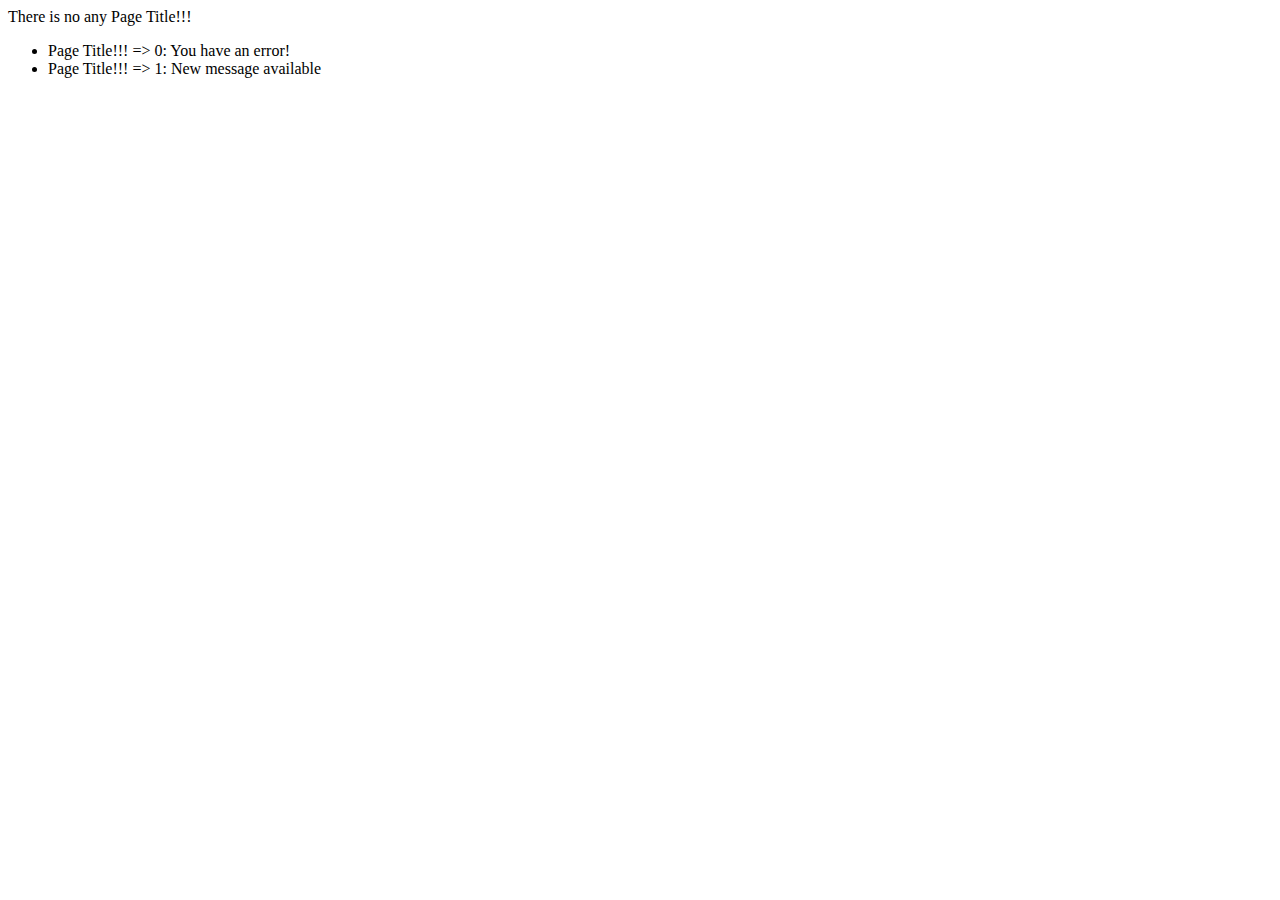
<file: index.html>
<!DOCTYPE html>

<html>

<head>
	<title>AnthillEvo</title>

    <script src="./js/jquery-1.9.0.js" type="text/javascript"></script>
    <script src="./js/lodash.compat.js" type="text/javascript"></script>
	<script src="./js/anthill.js" type="text/javascript"></script>
	<script src="./js/anthill.modules.js" type="text/javascript"></script>
	<script src="./js/anthill.tpl.js" type="text/javascript"></script>

	<script type="text/javascript">
		var params = (function () {
			var search = window.location.search.slice(1);

			var result = {},
				pairs = search.split('&');

			for (var i = 0, len = pairs.length; i < len; i++) {
				pairs[i] = pairs[i].split('=');
				result[pairs[i][0]] = decodeURIComponent(pairs[i][1]);
			}

			return result;
		})();

		var test = function (callback) {
			console.time('Timer');

			callback();

			console.timeEnd('Timer');
		};

		var tpl, live;

		var data = {};

		data.lang = new Ai('Model', {
			layout: {
				title: 'Page Title!!!',
				no_messages: 'No messages!'
			}
		});

		data.values = new Ai('Model', {
			bool: true,
			user: 'ReMonkey',
			list: ['item-1', 'item-2', 'item-3', 'item-4', 'item-5', 'item-6'],
			messages: [
				{type: 'error', text: 'You have an error!'},
				{type: 'info', text: 'New message available'}
			],
			nested_list: [
				['ni-1', 'ni-2', 'ni-3', 'ni-4', 'ni-5'],
				['ni-1', 'ni-2', 'ni-3', 'ni-4', 'ni-5'],
				['ni-1', 'ni-2', 'ni-3', 'ni-4', 'ni-5'],
				['ni-1', 'ni-2', 'ni-3', 'ni-4', 'ni-5']
			],
			sorted_list: []
		});

		data.form = new Ai('Model', {
			text: 'Some test text.',
			checkbox: true,
			radio: 2,
			range: {
				min: 1,
				max: 10,
				current: 5
			},
			select: {
				options: ['January', 'February', 'March', 'April', 'May', 'June', 'July', 'August', 'September', 'October', 'November', 'December'],
				current: 6
			},
			file: {},
			files: []
		});

		data.actions = new Ai('Model', {
			click: function () {
				console.log('That was a click!!!');
			}
		});

		var sorting = function (a, b) {
			if (a > b) return 1;
			if (a < b) return -1;
			return 0;
		};

		for (var i = 0, len = 100; i < len; i++) {
			data.values.set('sorted_list.[' + i + ']', '[' + Math.floor(Math.random() * 10) + '] Test item has indes %s and i is ' + i);
		}

		data.faker = {
			texts: {
				description: 'Lorem ipsum dolor sit amet, consectetur adipiscing elit. Mauris dapibus semper nibh, et venenatis arcu. Nam rutrum nisl quis hendrerit imperdiet. Nullam auctor iaculis egestas. Mauris vulputate tristique maximus. Integer porta luctus tempor. In eget semper arcu. Vestibulum lacinia magna eros. Donec rhoncus nisi et ultrices semper. Vivamus ut pretium arcu.'
			}
		};

		(function ($) {
			var firstStep = function () {
				console.time('Timer compile');

				// for (var i = 0; i < 1000; i++)
					tpl = new TPL(defer_1.responseText);

				console.timeEnd('Timer compile');

				console.log('%O', tpl);

				// return;

				if (params.click !== undefined || params['2click'] !== undefined) {
					$(window).on('click', handleClick);
				}
				else {
					secondStep();
				}
			};

			var secondStep = function () {
				console.time('Timer create');

				// for (var i = 0; i < 10000; i++) {
					live = tpl(data);
					live.appendTo('body');
				// }

				console.timeEnd('Timer create');
			};

			var handleClick = function () {
				secondStep();
			};

			var start = function () {
				if (params['2click'] !== undefined) {
					$(window).one('click', firstStep);
				}
				else {
					firstStep();
				}
			};

			var defer_1 = $.get('./tpls/' + (params.tpl || 'default') + '.html'),
				defer_2 = $.ready.promise();

			$.when(defer_1, defer_2).then(start);
		})(jQuery)
	</script>
</head>

<body>
</body>

</html>
</file>
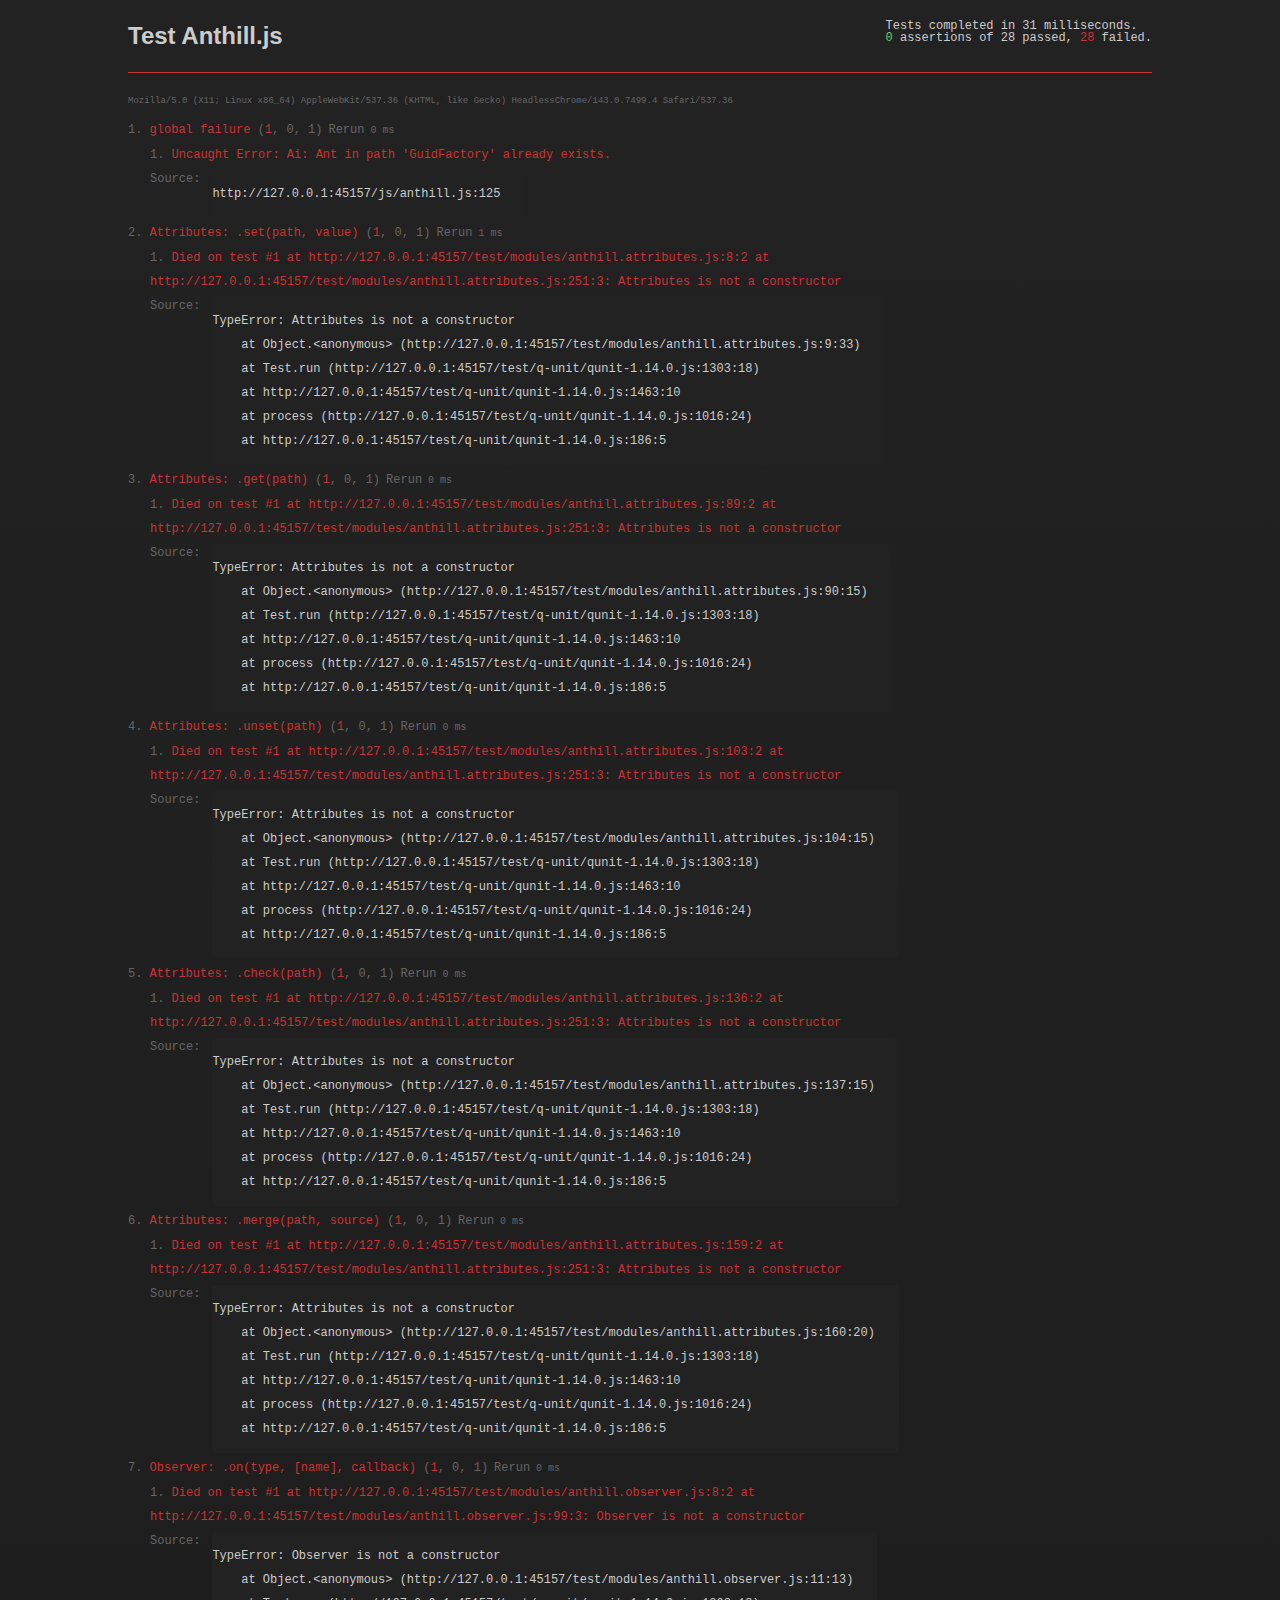
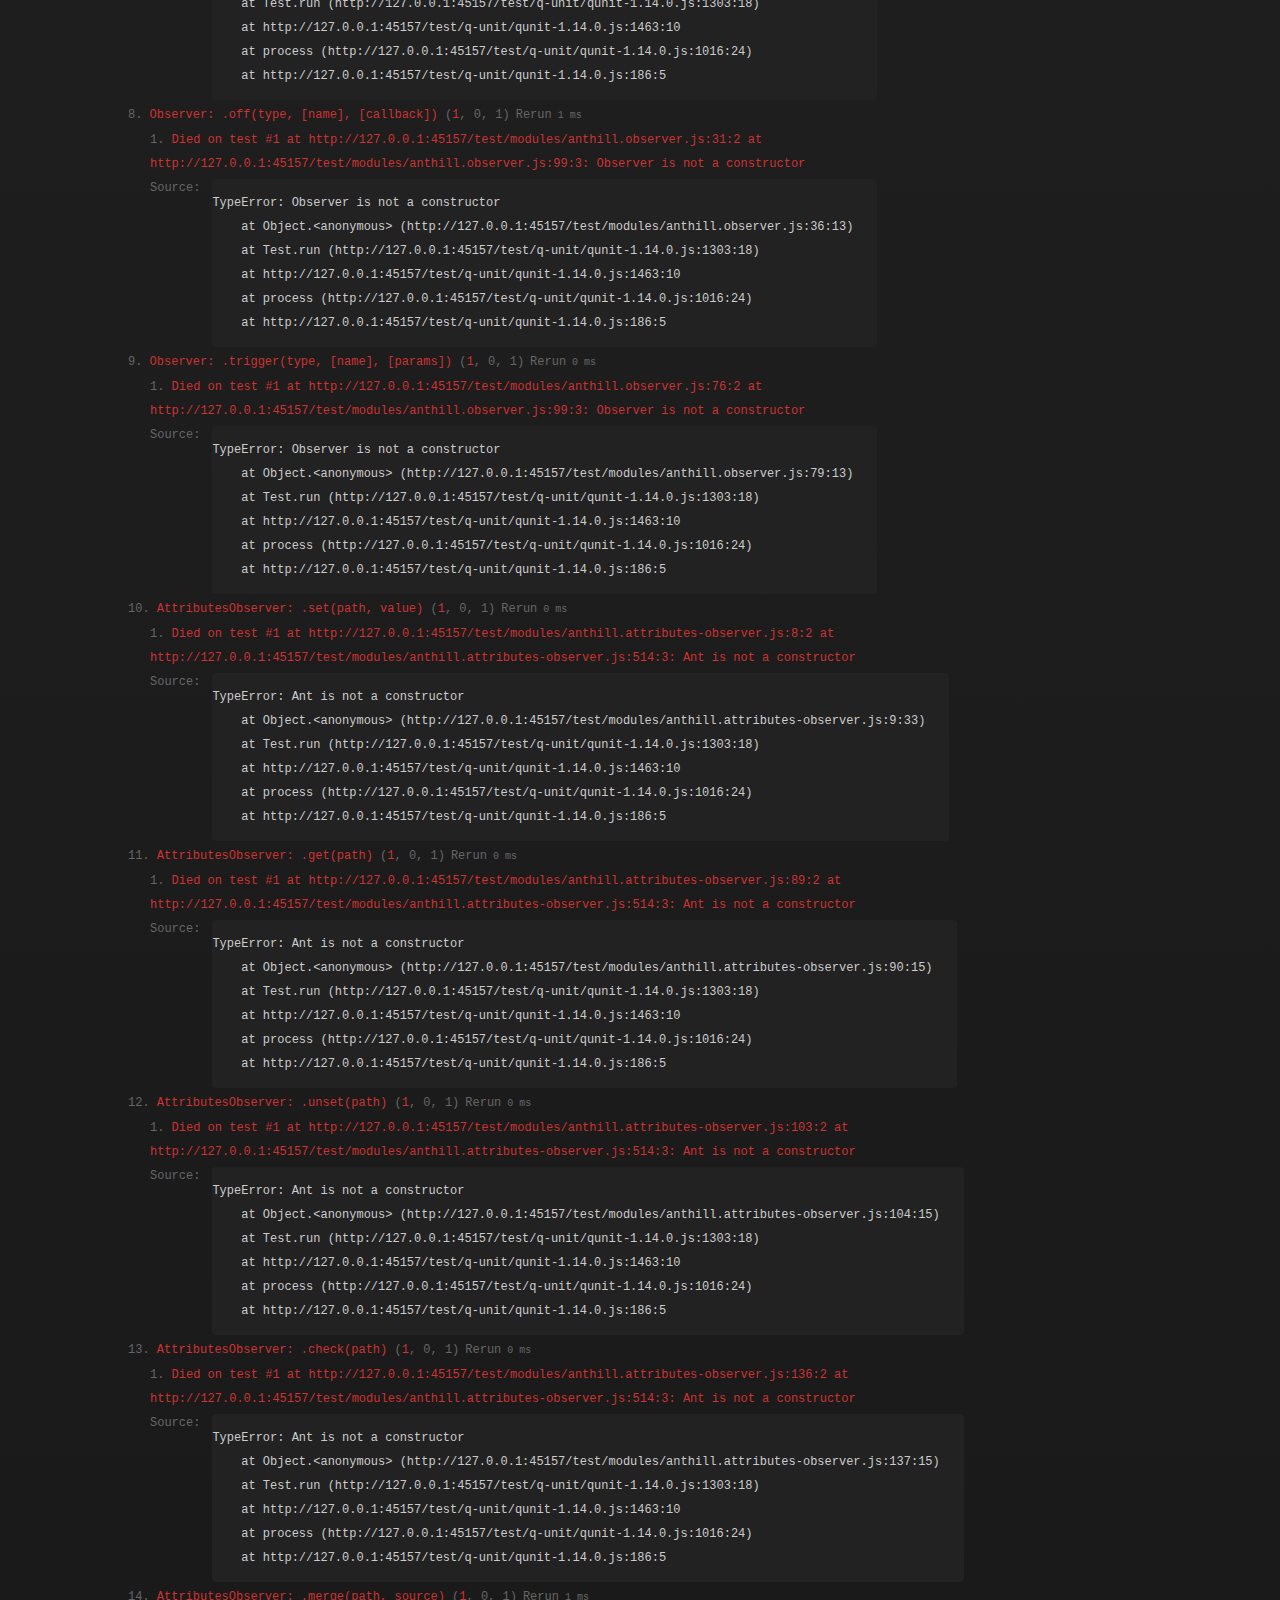
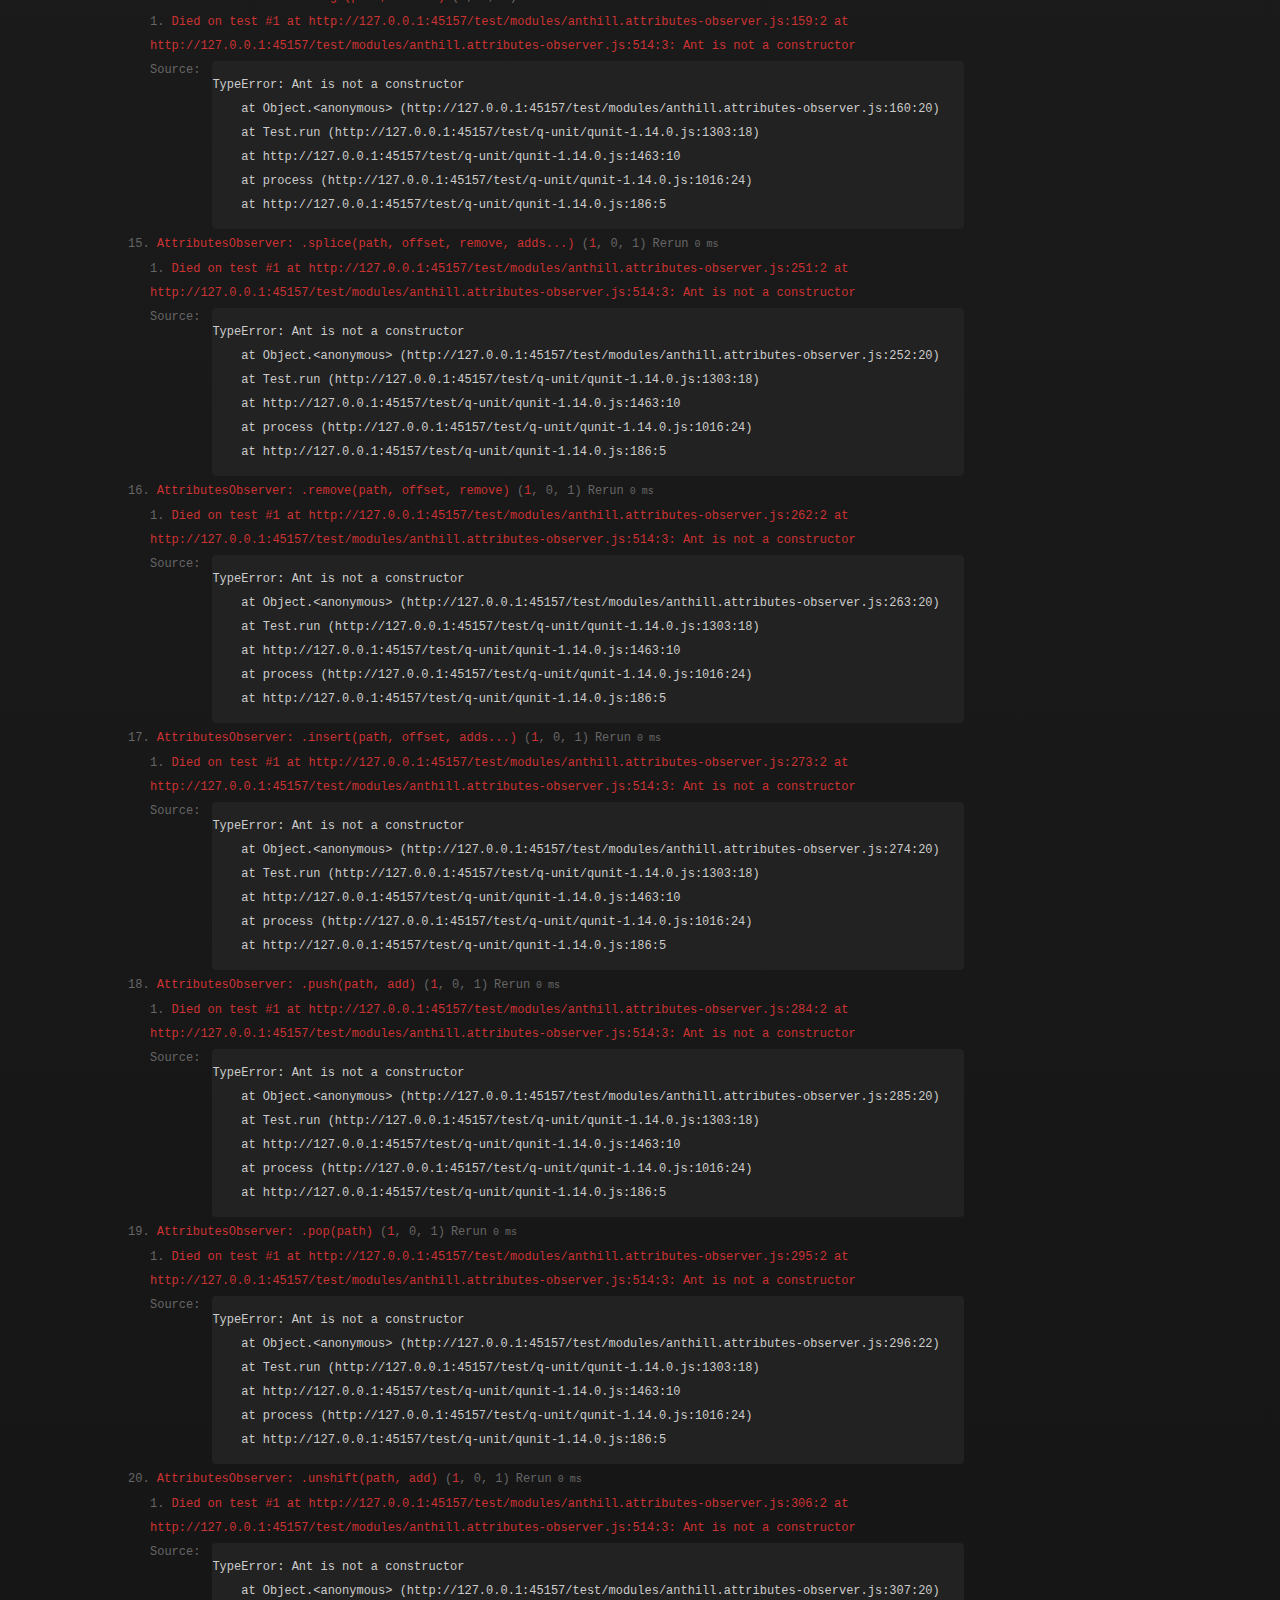
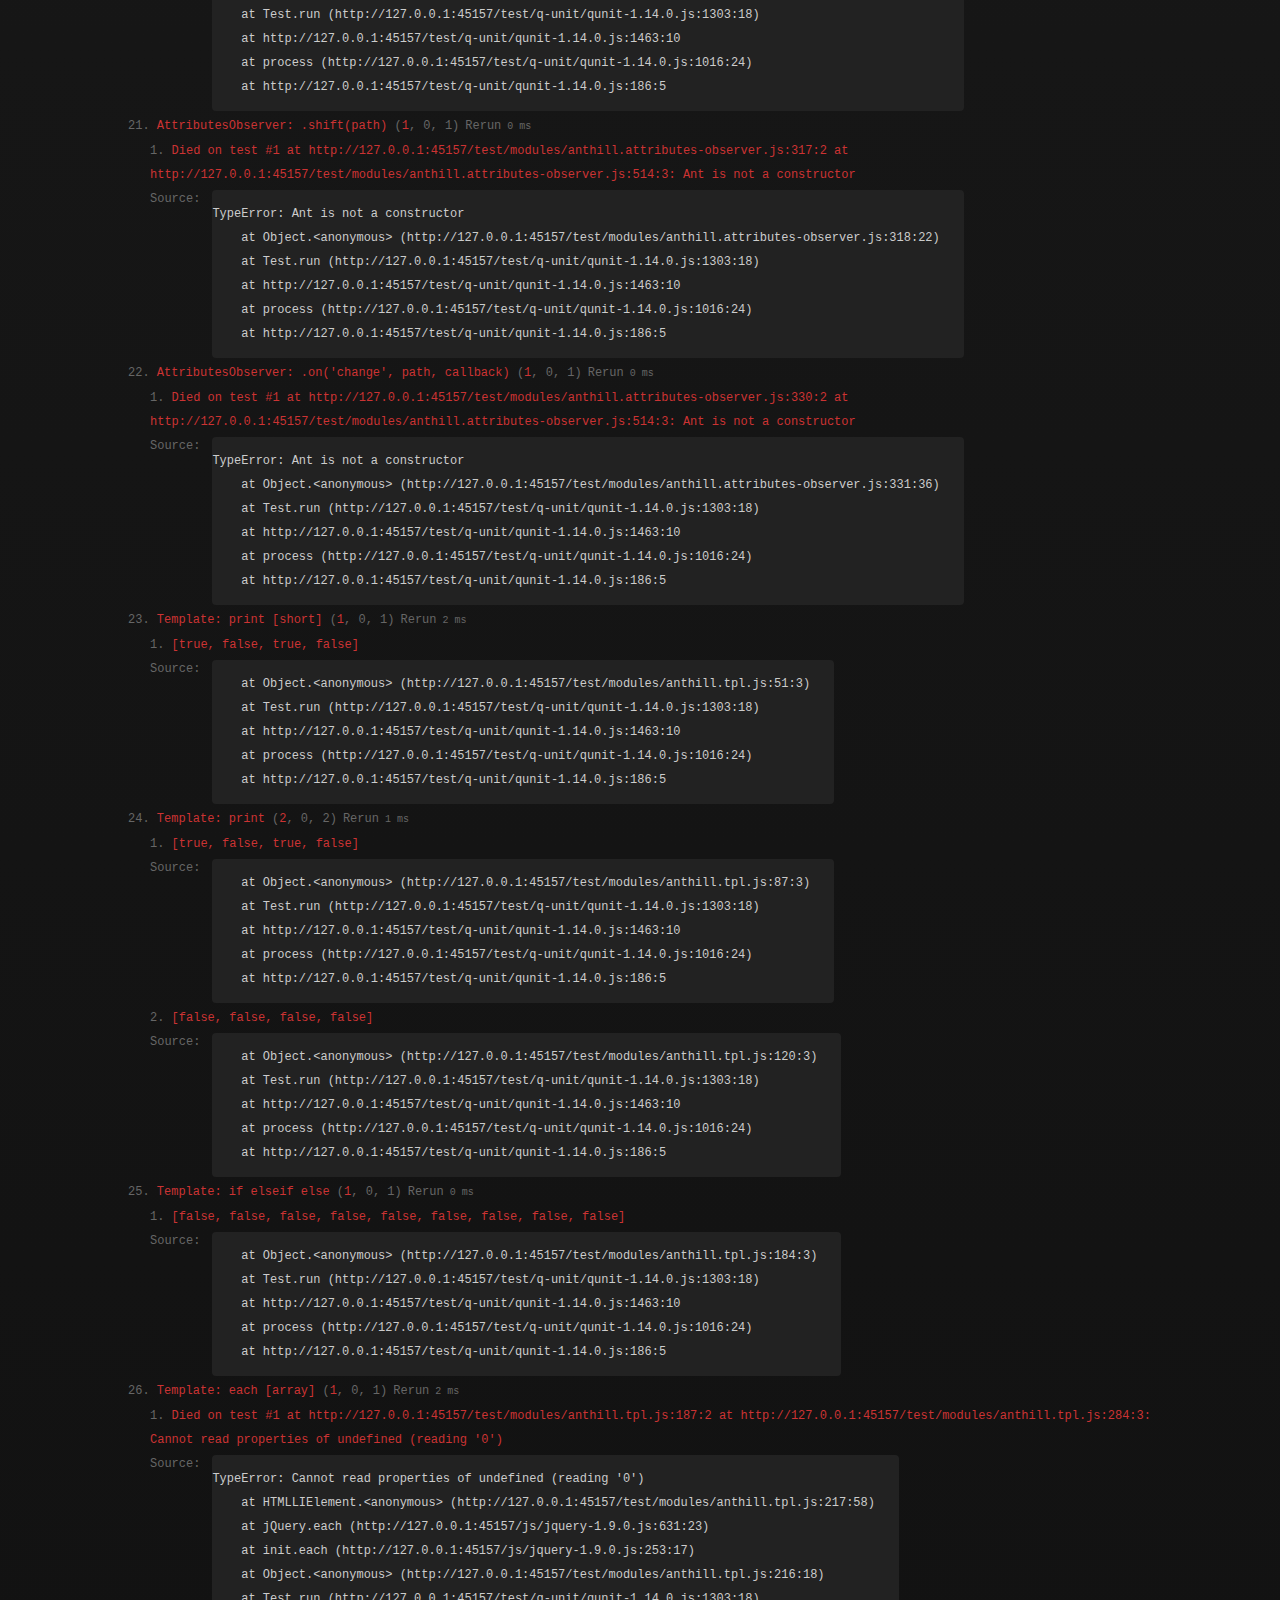
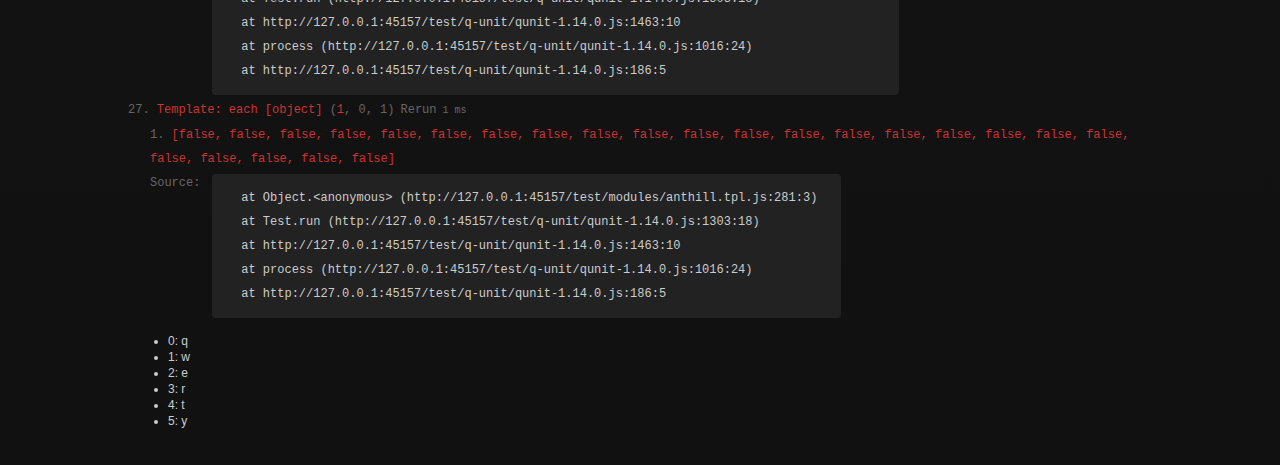
<file: test/index.html>
<!DOCTYPE html>

<html>

<head>
	<title>UTest - Anthill</title>

	<link href="./q-unit/qunit-theme-ninja.css" type="text/css" rel="stylesheet" />
	<script src="./q-unit/qunit-1.14.0.js" type="text/javascript"></script>

	<script src="../js/jquery-1.9.0.js"></script>
	<script src="../js/lodash.compat.js"></script>
	<script src="../js/anthill.js"></script>
	<script src="../js/anthill.modules.js" type="text/javascript"></script>
	<script src="../js/anthill.tpl.js" type="text/javascript"></script>

	<script type="text/javascript">
		(function ($) {
			var files = {
				'attributes': './modules/anthill.attributes.js',
				'observer': './modules/anthill.observer.js',
				'attribute-observer': './modules/anthill.attributes-observer.js',
				'tpl': './modules/anthill.tpl.js'
			};

			var params = (function () {
				var search = window.location.search.slice(1);

				var result = {},
					pairs = search.split('&');

				for (var i = 0, len = pairs.length; i < len; i++) {
					pairs[i] = pairs[i].split('=');
					result[pairs[i][0]] = decodeURIComponent(pairs[i][1]);
				}

				return result;
			})();

			var load = (function () {
				var head = document.head || document.getElementsByTagName('head')[0];

				var prev = null;

				return function (file) {
					var defer = $.Deferred();

					var success = function () {
						var script = document.createElement('script');

						script.src = file;
						script.type = 'text/javascript';

						script.onreadystatechange = function () {     
							if (this.readyState === 'complete' || this.readyState === 'loaded') {     
								setTimeout(defer.resolve, 0)
							}
						};

						script.onload = defer.resolve;
						script.onerror = defer.reject;

						head.appendChild(script);
					};

					var fail = function () {
						console.warn('Can\'t start load file ' + file);
					};

					$.when(prev).then(success, fail);

					prev = defer;
				};
			})();

			var init = function () {
				var modules = params.modules ? params.modules.split(',') : _.keys(files);

				for (var i = 0, len = modules.length; i < len; i++) {
					load(files[modules[i]]);
				}
			};

			$(init);

		})(jQuery);
	</script>

</head>

<body>
	<h1 id="qunit-header">Test Anthill.js</h1>

	<h2 id="qunit-banner"></h2>

	<h2 id="qunit-userAgent"></h2>
	
	<ol id="qunit-tests">
	</ol>
</body>

</html>
</file>
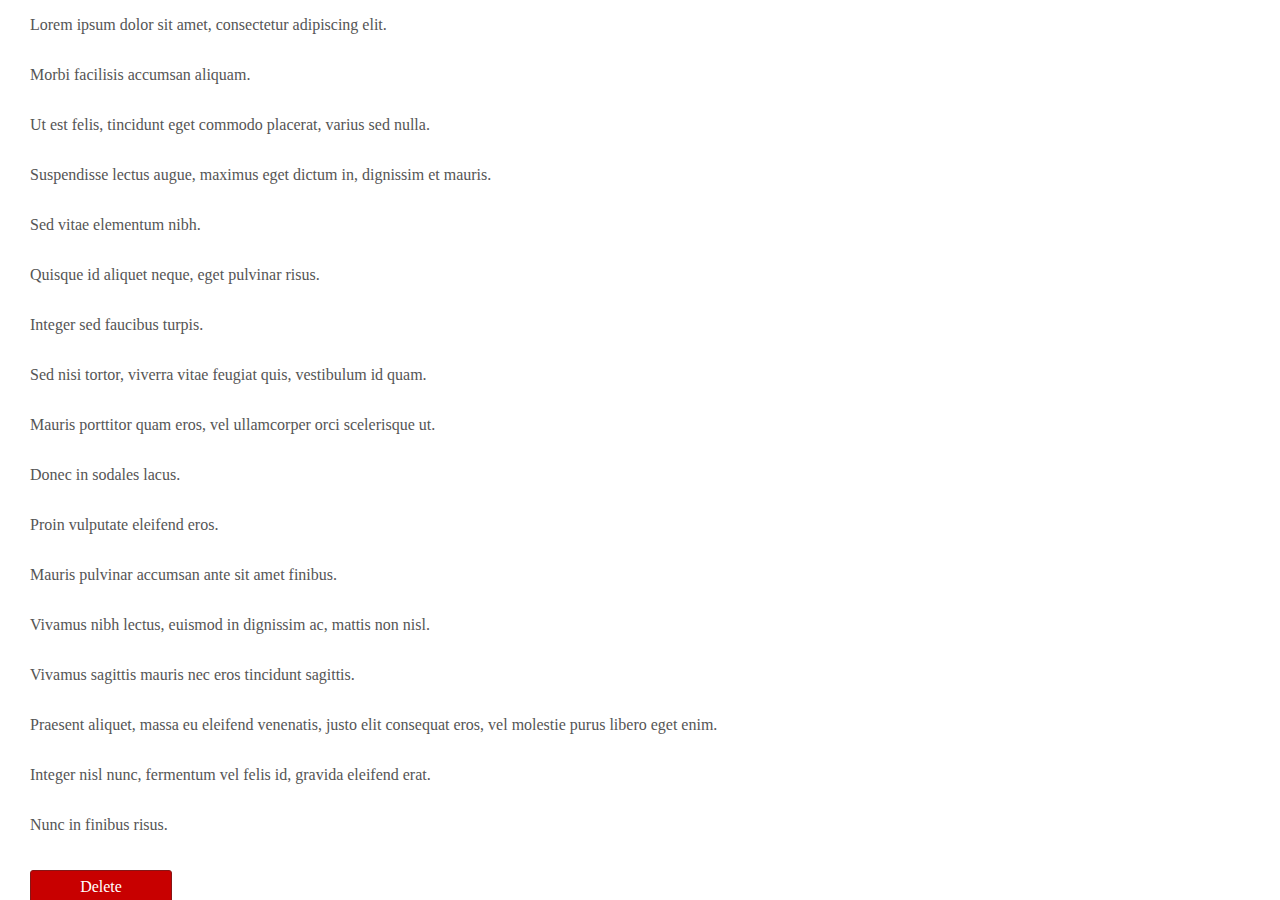
<file: example/box/index.html>
<!DOCTYPE html>

<html>

<head>
	<title>Box - AnthillEvo</title>
	
	<meta name="viewport" content="width=580, initial-scale=1, maximum-scale=1" />

	<link rel="icon" type="image/png" href="../../icon.png" />

	<link href="./css/style.css" type="text/css" rel="stylesheet" />

    <script src="../../js/jquery-1.9.0.js" type="text/javascript"></script>
    <script src="../../js/lodash.compat.js" type="text/javascript"></script>
	<script src="../../js/anthill.js" type="text/javascript"></script>
	<script src="../../js/anthill.tpl.js" type="text/javascript"></script>

	<script src="./js/box.model.js" type="text/javascript"></script>
	<script src="./js/box.view.js" type="text/javascript"></script>

	<script src="./js/box.init.js" type="text/javascript"></script>
</head>

<body>

<div id="wrapper">
	<div class="indent">
		<p>Lorem ipsum dolor sit amet, consectetur adipiscing elit.</p>
		<p>Morbi facilisis accumsan aliquam.</p>
		<p>Ut est felis, tincidunt eget commodo placerat, varius sed nulla.</p>
		<p>Suspendisse lectus augue, maximus eget dictum in, dignissim et mauris.</p>
		<p>Sed vitae elementum nibh.</p>
		<p>Quisque id aliquet neque, eget pulvinar risus.</p>
		<p>Integer sed faucibus turpis.</p>
		<p>Sed nisi tortor, viverra vitae feugiat quis, vestibulum id quam.</p>
		<p>Mauris porttitor quam eros, vel ullamcorper orci scelerisque ut.</p>
		<p>Donec in sodales lacus.</p>
		<p>Proin vulputate eleifend eros.</p>
		<p>Mauris pulvinar accumsan ante sit amet finibus.</p>
		<p>Vivamus nibh lectus, euismod in dignissim ac, mattis non nisl.</p>
		<p>Vivamus sagittis mauris nec eros tincidunt sagittis.</p>
		<p>Praesent aliquet, massa eu eleifend venenatis, justo elit consequat eros, vel molestie purus libero eget enim.</p>
		<p>Integer nisl nunc, fermentum vel felis id, gravida eleifend erat.</p>
		<p>Nunc in finibus risus.</p>

		<div class="button-box">
			<a href="#" class="btn btn-danger" id="delete">Delete</a>
		</div>

		<p>Nullam et sem at ligula porta congue ac quis urna.</p>
		<p>Nulla in orci mauris.</p>
		<p>Class aptent taciti sociosqu ad litora torquent per conubia nostra, per inceptos himenaeos.</p>
		<p>Fusce mattis sem rhoncus fringilla pharetra.</p>
		<p>Pellentesque sed risus massa.</p>
		<p>Nulla facilisi.</p>
		<p>Pellentesque aliquam in nibh volutpat aliquet.</p>
		<p>Praesent in tristique sapien.</p>
		<p>Donec non tortor vitae est faucibus ultricies eget vitae orci.</p>
		<p>Proin varius enim risus, ut porttitor lorem semper eu.</p>

		<p>Cras maximus arcu non mi ultrices, id vehicula urna auctor.</p>
		<p>Suspendisse potenti.</p>
		<p>Sed et neque venenatis, gravida nisi non, venenatis elit.</p>
		<p>Donec mattis, leo eget dictum viverra, massa sem faucibus tellus, quis convallis elit ipsum nec orci.</p>
		<p>Pellentesque a erat eu erat ullamcorper pretium.</p>
		<p>Curabitur pharetra imperdiet ultrices.</p>
		<p>Praesent sit amet lectus sed velit tristique facilisis.</p>
		<p>Donec eros purus, dignissim ut maximus tincidunt, porttitor in urna.</p>
		<p>Ut a nunc et elit scelerisque luctus et sed dolor.</p>
		<p>Donec tempor tristique nisl, quis venenatis ligula commodo sed.</p>
		<p>Vivamus lacus turpis, lobortis eu tincidunt vel, pretium quis nunc. Integer fermentum ac dolor ut finibus.</p>
	</div>
</div>

</body>

</html>
</file>
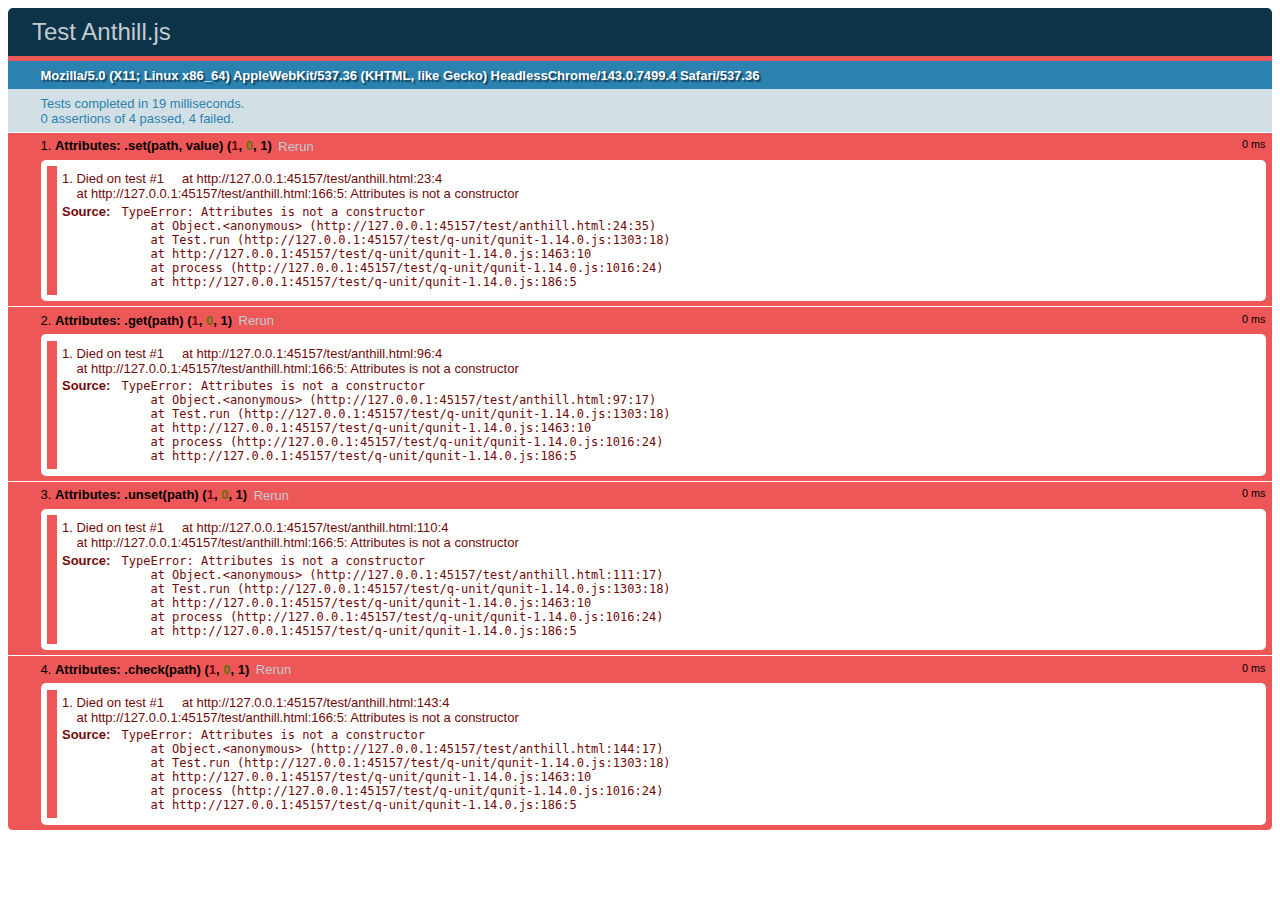
<file: test/anthill.html>
<!DOCTYPE html>

<html>

<head>
	<title>UTest - Anthill</title>

	<link href="./q-unit/qunit-1.14.0.css" type="text/css" rel="stylesheet" />
	<script src="./q-unit/qunit-1.14.0.js" type="text/javascript"></script>

	<script src="../js/jquery-1.9.0.js"></script>
	<script src="../js/lodash.compat.js"></script>
	<script src="../js/anthill.js"></script>

	<script type="text/javascript">

		(function (Ai) {

			var Attributes = Ai({mixins: ['Attributes']});

			QUnit.module('Attributes');

			test('.set(path, value)', function () {
				var old_1, old_2, sk, space = new Attributes();

				/* Simple */
				old_1 = space.set('test_1', 'Test string 1');

				ok(space.test_1 === 'Test string 1', 'New value 1');
				ok(old_1 === undefined, 'Old value 1');

				old_2 = space.set('test_1', 'Test string 2');

				ok(space.test_1 === 'Test string 2', 'New value 2');
				ok(old_2 === 'Test string 1', 'Old value 2');

				/* Nested */
				old_1 = space.set('test_2.value', 'Test string 1');

				ok(space.test_2.value === 'Test string 1', 'New value 3');
				ok(old_1 === undefined, 'Old value 3');

				old_2 = space.set('test_2.value', 'Test string 2');

				ok(space.test_2.value === 'Test string 2', 'New value 4');
				ok(old_2 === 'Test string 1', 'Old value 4');

				/* Arrays */
				space.set('test_3', ['Test string 1', 'Test string 2', 'Test string 3']);

				old_1 = space.set('test_3.[1]', 'New string 1');

				ok(space.test_3[1] === 'New string 1', 'New value 5');
				ok(old_1 === 'Test string 2', 'Old value 5');

				sk = space._getStaticKey('test_3', 1);

				old_2 = space.set('test_3.{' + sk + '}', 'New string 2');

				ok(space.test_3[1] === 'New string 2', 'New value 6 [static path]');
				ok(old_2 === 'New string 1', 'Old value 6 [static path]');

				/* Multiple */
				old_1 = space.set({
					'test_4.item_1': 'Test 1',
					'test_4.item_2': 'Test 2',
					'test_4.item_3': 'Test 3',
					'test_4.item_4': 'Test 4'
				});

				ok(space.test_4.item_1 === 'Test 1', 'New value 7');
				ok(space.test_4.item_2 === 'Test 2', 'New value 7');
				ok(space.test_4.item_3 === 'Test 3', 'New value 7');
				ok(space.test_4.item_4 === 'Test 4', 'New value 7');

				ok(old_1['test_4.item_1'] === undefined, 'Old value 7');
				ok(old_1['test_4.item_2'] === undefined, 'Old value 7');
				ok(old_1['test_4.item_3'] === undefined, 'Old value 7');
				ok(old_1['test_4.item_4'] === undefined, 'Old value 7');

				old_2 = space.set({
					'test_4.item_2': 'New 2',
					'test_4.item_4': 'New 4'
				});

				ok(space.test_4.item_1 === 'Test 1', 'New value 7');
				ok(space.test_4.item_2 === 'New 2', 'New value 8');
				ok(space.test_4.item_3 === 'Test 3', 'New value 7');
				ok(space.test_4.item_4 === 'New 4', 'New value 8');

				ok(old_2['test_4.item_2'] === 'Test 2', 'Old value 8');
				ok(old_2['test_4.item_4'] === 'Test 4', 'Old value 8');

			});

			test('.get(path)', function () {
				var space = new Attributes();

				/* Simple */
				space.set('test_1', 'Test string 1');
				ok(space.get('test_1') === 'Test string 1', 'Get current value 1');
				
				/* Nested */
				space.set('test_2.value', 'Test string 1');
				ok(space.get('test_2.value') === 'Test string 1', 'Get current value 2');

				/* Arrays */
			});

			test('.unset(path)', function () {
				var space = new Attributes();

				/* Simple */
				space.set('test_1', 'Test string 1');
				space.unset('test_1');

				ok(('test_1' in space) === false, 'Unset 1');

				/* Nested */
				space.set('test_2.value', 'Test string 1');
				space.unset('test_2.value');

				ok(('value' in space.test_2) === false, 'Unset 2');

				/* Arrays */
				space.set('test_3', [1, 2, 3, 4, 5, 6, 7]);

				space.unset('test_3.[0]');
				space.unset('test_3.[4]');

				ok((0 in space.test_3) === false, 'Unset 3');
				ok((4 in space.test_3) === false, 'Unset 3');

				/* Multiple */
				space.set('test_4', 'Test string 1');
				space.set('test_5.value', 'Test string 1');

				space.unset('test_4', 'test_5.value');

				ok(('test_4' in space) === false && ('value' in space.test_5) === false, 'Double unset');
			});

			test('.check(path)', function () {
				var space = new Attributes();

				/* Simple */
				space.set('test_1', 'Test string 1');
				ok(space.check('test_1') === true, 'Check 1');

				/* Nested */
				space.set('test_2.value', 'Test string 1');
				ok(space.check('test_2.value') === true, 'Check 2');

				ok(space.check('unsetted') === false, 'Check 3');
				ok(space.check('unsetted.value') === false, 'Check 4');
				ok(space.check('unsetted') === false, 'Check 5');

				/* Arrays */
				space.set('test_3', [1]);

				ok(space.check('test_3.[0]') === true, 'Check 6');
				ok(space.check('test_3.[1]') === false, 'Check 6');
				ok(space.check('test_3.length') === true, 'Check 6');
			});

		})(Anthill);
	</script>

</head>

<body>
	<h1 id="qunit-header">Test Anthill.js</h1>

	<h2 id="qunit-banner"></h2>

	<h2 id="qunit-userAgent"></h2>
	
	<ol id="qunit-tests">
	</ol>
</body>

</html>
</file>
<file: example/box/css/style.css>
html {
	height: 100%;
}

body {
	height: 100%;
	margin: 0px;
	background: url(../images/bg.png) left top repeat;
		font-family: "Segoe UI";
		color: #555;
}

.btn {
	float: left;
	display: block;
	cursor: pointer;
}

.btn-default, .btn-info, .btn-success, .btn-warning, .btn-danger {
	min-width: 100px;
	height: 24px;
	padding: 4px 20px;
	border-width: 1px;
	border-style: solid;
	border-radius: 3px;
		text-decoration: none;
		text-align: center;
		line-height: 24px;
}

.btn-default {
	border-color: #292f3f;
	background-color: #40485f;
		color: #e3e5f1 !important;
}
.btn-info {
	border-color: #0380b0;
	background-color: #00b4f9;
		color: #fff !important;
}
.btn-success {
	border-color: #1b8103;
	background-color: #27ce00;
		color: #fff !important;
}
.btn-warning {
	border-color: #ac9a1e;
	background-color: #e6c903;
		color: #fff !important;
}
.btn-danger {
	border-color: #871616;
	background-color: #c80000;
		color: #fff !important;
}

.indent {
	margin: 0px 30px;
}

#wrapper {
	width: 100%;
	height: 100%;
	overflow: auto;
	background-color: #fff;
	transition: transform 0.4s;
}

p {
	width: 100%;
	float: left;
}

.button-box {
	width: 100%;
	float: left;
	margin: 20px 0px;
}

.overlay {
	width:100%;
	height: 100%;
	background-color: #313c4e;
			position: absolute;
			top: 0px;
			left: 0px;
			z-index: 5;
	opacity: 0;
	transition: opacity 0.4s;
}

.box {
	width: 460px;
	margin-left: -230px;
	background-color: #313c4e;
		color: #e3e5f1;
			position: absolute;
			top: 150px;
			left: 50%;
			z-index: 10;
	opacity: 0;
	transform: scale(1.2);
	transition: transform 0.4s, opacity 0.4s;
}

.box .title {
	height: 48px;
	background-color: #465069;
}

.box .title .icon {
	width: 48px;
	height: 48px;
	float: left;
}

.box .title .icon.info    {background-color: #00b4f9;}
.box .title .icon.success {background-color: #27ce00;}
.box .title .icon.warning {background-color: #e6c903;}
.box .title .icon.danger  {background-color: #c80000;}

.box .title .name {
	width: 344px;
	height: 28px;
	float: left;
	padding: 10px 10px;
		line-height: 28px;
		font-size: 18px;
}

.box .title .close {
	width: 48px;
	height: 48px;
	float: left;
}

.box .body {
	width: 100%;
	float: left;
	padding: 25px 0px 10px;
}

.box .body .description {
	width: 100%;
	float: left;
}

.box .body .field {
	width: 100%;
	float: left;
	margin-top: 8px;
}

.box .body .field input {
	width: 200px;
	height: 28px;
	padding: 2px 8px;
	border: #262f38 1px solid;
	border-radius: 3px;
	background-color: #40485f;
		color: #e3e5f1;
}

.box .body .field input:focus {
	outline: none;
	background-color: #5d6681;
}

.box .footer {
	width: 100%;
	float: left;
	padding: 15px 0px 25px;
}
.box .footer ul {
	float: right;
	margin: 0px;
	padding: 0px;
	list-style: none;
}

.box .footer ul li {
	float: left;
}

.box .footer ul li + li {
	margin-left: 8px;
}
</file>
<file: test/q-unit/qunit-theme-ninja.css>
/**
 * QUnit Ninja Theme by Jamie Hoover v1.1.0
 *
 * https://github.com/Krinkle/qunit-theme-ninja
 *
 * Copyright 2013 jQuery Foundation and other contributors
 * Released under the MIT license.
 * https://jquery.org/license/
 */
body {
	background:#111 no-repeat -webkit-gradient(linear, left top, left bottom, color-stop(0, #222), color-stop(1, #111));
	background:#111 no-repeat -webkit-linear-gradient(top, #222 0%, #111 100%);
	background:#111 no-repeat -moz-linear-gradient(top, #222 0%, #111 100%);
	background:#111 no-repeat -o-linear-gradient(top, #222 0%, #111 100%);
	background:#111 no-repeat -ms-linear-gradient(top, #222 0%, #111 100%);
	background:#111 no-repeat linear-gradient(top, #222 0%, #111 100%);
	color:#ccc;
	font:12px/16px "Lucida Grande",sans-serif;
	margin:0 auto;
	max-width:1024px;
	min-width:800px;
	padding:24px;
	position:relative;
}
#qunit-header {
	font-size:24px;
	line-height:1;
	margin:0 520px 0 0;
}
#qunit-header > a {
	color:#ccc;
	text-decoration:none;
}
#qunit-header > a:hover {
	color:#ccc;
	text-decoration:underline;
}
#qunit-testresult {
	font:12px/12px "Menlo",monospace;
	margin:0;
	position:absolute;
	right:24px;
	top:20px;
}
#qunit-testresult .module-name {
	font-weight:bold;
}
#qunit-testresult br {
	content:'';
}
#qunit-testresult span:before {
	content:' ';
}
#qunit-testresult span.failed {
	color:#c33;
}
#qunit-testresult span.passed {
	color:#6c6;
}
#qunit-testrunner-toolbar {
	position:absolute;
	right:24px;
	top:40px;
}
#qunit-testrunner-toolbar input {
	font:inherit;
	margin:0 6px 0 24px;
}
#qunit-testrunner-toolbar label {
	display:inline-block;
}
#qunit-testrunner-toolbar select {
	position:absolute;
	right:24px;
	top:22px;
}
#qunit-modulefilter-container label {
	display:none;
}
#qunit-banner {
	height:1px;
	margin:24px 0;
}
#qunit-banner.qunit-fail {
	background-color:#c33;
}
#qunit-banner.qunit-pass {
	background-color:#6c6;
}
#qunit-tests {
	color:#666;
	font:12px/24px "Menlo",monospace;
	list-style-position:inside;
	padding:0;
}
#qunit-tests b.counts {
	font-weight:normal;
}
#qunit-tests b.counts b {
	font-weight:normal;
}
#qunit-tests.hidepass li.pass,#qunit-tests.hidepass li.running {
	display:none;
}
#qunit-tests li a {
	color:#666;
	padding: 0 6px;
	text-decoration:none;
}
#qunit-tests li a:hover {
	color:#ccc;
}
#qunit-tests li a:hover,
#qunit-tests li strong:hover {
	text-decoration:underline;
}
#qunit-tests li b.counts {
	color:#666;
}
#qunit-tests li .runtime {
	font-size: smaller;
}
#qunit-tests li.fail span.test-message {
	color:#c33;
}
#qunit-tests li.fail strong {
	color:#c33;
}
#qunit-tests li.fail strong b.counts b.failed {
	color:#c33;
}
#qunit-tests li.pass b.passed {
	color:#6c6;
}
#qunit-tests li.pass span.test-message {
	color:#6c6;
}
#qunit-tests li.pass strong {
	color:#ccc;
}
#qunit-tests li strong {
	font-weight:normal;
}
#qunit-tests li strong:hover {
	cursor:pointer;
}
#qunit-tests ol {
	list-style-position:inside;
	padding:0 0 0 22px;
}
#qunit-tests ol li table {
	border-collapse:collapse;
}
#qunit-tests ol li table td pre {
	background-color:#222;
	-webkit-border-radius:4px;
	border-radius:4px;
	color:#ccc;
	font:inherit;
	margin:3px 0 3px 12px;
	padding:12px 24px;
	white-space:pre-wrap;
	word-wrap:break-word;
}
#qunit-tests ol li table th {
	font-weight:normal;
}
#qunit-tests ol li table th,#qunit-tests ol li table td {
	padding:0;
	vertical-align:top;
}
#qunit-tests ol li table tr.test-actual {
	color:#c33;
}
#qunit-tests ol li table tr.test-diff del {
	color:#6c6;
}
#qunit-tests ol li table tr.test-diff del,#qunit-tests ol li table tr.test-diff ins {
	text-decoration:none;
}
#qunit-tests ol li table tr.test-diff ins {
	color:#c33;
}
#qunit-tests ol li table tr.test-expected {
	color:#6c6;
}
#qunit-tests ol li table tr.test-source pre {
	padding:12px 24px 12px 0;
}
#qunit-userAgent {
	color:#666;
	font:9px/9px "Menlo",monospace;
}
#qunit-fixture {
	position:absolute;
	height:768px;
	left:-1024px;
	top:-768px;
	width:1024px;
}
.qunit-collapsed {
	display: none;
}
</file>
<file: test/q-unit/qunit-1.14.0.css>
/*!
 * QUnit 1.14.0
 * http://qunitjs.com/
 *
 * Copyright 2013 jQuery Foundation and other contributors
 * Released under the MIT license
 * http://jquery.org/license
 *
 * Date: 2014-01-31T16:40Z
 */

/** Font Family and Sizes */

#qunit-tests, #qunit-header, #qunit-banner, #qunit-testrunner-toolbar, #qunit-userAgent, #qunit-testresult {
	font-family: "Helvetica Neue Light", "HelveticaNeue-Light", "Helvetica Neue", Calibri, Helvetica, Arial, sans-serif;
}

#qunit-testrunner-toolbar, #qunit-userAgent, #qunit-testresult, #qunit-tests li { font-size: small; }
#qunit-tests { font-size: smaller; }


/** Resets */

#qunit-tests, #qunit-header, #qunit-banner, #qunit-userAgent, #qunit-testresult, #qunit-modulefilter {
	margin: 0;
	padding: 0;
}


/** Header */

#qunit-header {
	padding: 0.5em 0 0.5em 1em;

	color: #8699A4;
	background-color: #0D3349;

	font-size: 1.5em;
	line-height: 1em;
	font-weight: 400;

	border-radius: 5px 5px 0 0;
}

#qunit-header a {
	text-decoration: none;
	color: #C2CCD1;
}

#qunit-header a:hover,
#qunit-header a:focus {
	color: #FFF;
}

#qunit-testrunner-toolbar label {
	display: inline-block;
	padding: 0 0.5em 0 0.1em;
}

#qunit-banner {
	height: 5px;
}

#qunit-testrunner-toolbar {
	padding: 0.5em 0 0.5em 2em;
	color: #5E740B;
	background-color: #EEE;
	overflow: hidden;
}

#qunit-userAgent {
	padding: 0.5em 0 0.5em 2.5em;
	background-color: #2B81AF;
	color: #FFF;
	text-shadow: rgba(0, 0, 0, 0.5) 2px 2px 1px;
}

#qunit-modulefilter-container {
	float: right;
}

/** Tests: Pass/Fail */

#qunit-tests {
	list-style-position: inside;
}

#qunit-tests li {
	padding: 0.4em 0.5em 0.4em 2.5em;
	border-bottom: 1px solid #FFF;
	list-style-position: inside;
}

#qunit-tests.hidepass li.pass, #qunit-tests.hidepass li.running  {
	display: none;
}

#qunit-tests li strong {
	cursor: pointer;
}

#qunit-tests li a {
	padding: 0.5em;
	color: #C2CCD1;
	text-decoration: none;
}
#qunit-tests li a:hover,
#qunit-tests li a:focus {
	color: #000;
}

#qunit-tests li .runtime {
	float: right;
	font-size: smaller;
}

.qunit-assert-list {
	margin-top: 0.5em;
	padding: 0.5em;

	background-color: #FFF;

	border-radius: 5px;
}

.qunit-collapsed {
	display: none;
}

#qunit-tests table {
	border-collapse: collapse;
	margin-top: 0.2em;
}

#qunit-tests th {
	text-align: right;
	vertical-align: top;
	padding: 0 0.5em 0 0;
}

#qunit-tests td {
	vertical-align: top;
}

#qunit-tests pre {
	margin: 0;
	white-space: pre-wrap;
	word-wrap: break-word;
}

#qunit-tests del {
	background-color: #E0F2BE;
	color: #374E0C;
	text-decoration: none;
}

#qunit-tests ins {
	background-color: #FFCACA;
	color: #500;
	text-decoration: none;
}

/*** Test Counts */

#qunit-tests b.counts                       { color: #000; }
#qunit-tests b.passed                       { color: #5E740B; }
#qunit-tests b.failed                       { color: #710909; }

#qunit-tests li li {
	padding: 5px;
	background-color: #FFF;
	border-bottom: none;
	list-style-position: inside;
}

/*** Passing Styles */

#qunit-tests li li.pass {
	color: #3C510C;
	background-color: #FFF;
	border-left: 10px solid #C6E746;
}

#qunit-tests .pass                          { color: #528CE0; background-color: #D2E0E6; }
#qunit-tests .pass .test-name               { color: #366097; }

#qunit-tests .pass .test-actual,
#qunit-tests .pass .test-expected           { color: #999; }

#qunit-banner.qunit-pass                    { background-color: #C6E746; }

/*** Failing Styles */

#qunit-tests li li.fail {
	color: #710909;
	background-color: #FFF;
	border-left: 10px solid #EE5757;
	white-space: pre;
}

#qunit-tests > li:last-child {
	border-radius: 0 0 5px 5px;
}

#qunit-tests .fail                          { color: #000; background-color: #EE5757; }
#qunit-tests .fail .test-name,
#qunit-tests .fail .module-name             { color: #000; }

#qunit-tests .fail .test-actual             { color: #EE5757; }
#qunit-tests .fail .test-expected           { color: #008000; }

#qunit-banner.qunit-fail                    { background-color: #EE5757; }


/** Result */

#qunit-testresult {
	padding: 0.5em 0.5em 0.5em 2.5em;

	color: #2B81AF;
	background-color: #D2E0E6;

	border-bottom: 1px solid #FFF;
}
#qunit-testresult .module-name {
	font-weight: 700;
}

/** Fixture */

#qunit-fixture {
	position: absolute;
	top: -10000px;
	left: -10000px;
	width: 1000px;
	height: 1000px;
}
</file>
